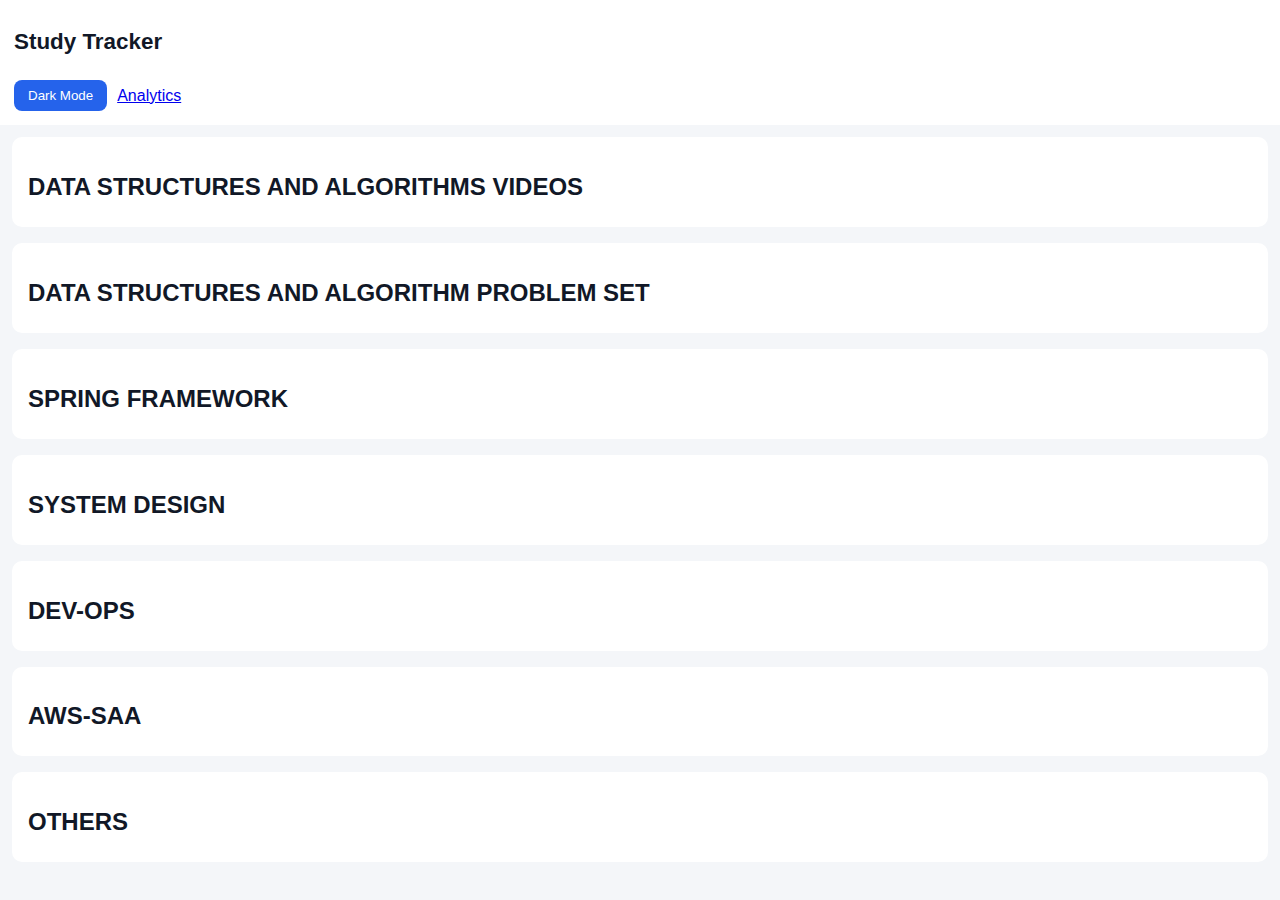
<file: index.html>
<!DOCTYPE html>
<html lang="en">
<head>
  <meta charset="UTF-8" />
  <title>Study Tracker</title>
  <meta name="viewport" content="width=device-width, initial-scale=1.0" />
  <link rel="stylesheet" href="css/style.css" />
</head>
<body>

<header>
  <h1>Study Tracker</h1>
  <button id="themeToggle">Dark Mode</button>
  <a href="analytics.html">Analytics</a>
</header>

<main id="tracker"></main>

<script src="js/data.js"></script>
<script src="js/storage.js"></script>
<script src="js/tracker.js"></script>
<script src="js/theme.js"></script>

</body>
</html>
</file>
<file: css/style.css>
:root {
  --bg: #f4f6f9;
  --card: #ffffff;
  --text: #111827;
  --accent: #2563eb;
}

.dark {
  --bg: #0b1220;
  --card: #111827;
  --text: #e5e7eb;
}

body {
  margin: 0;
  font-family: Arial, sans-serif;
  background: var(--bg);
  color: var(--text);
}

header {
  display: flex;
  flex-wrap: wrap;
  gap: 10px;
  align-items: center;
  padding: 14px;
  background: var(--card);
}

header h1 {
  flex: 1 1 100%;
  font-size: 1.4rem;
}

main {
  padding: 12px;
}

.card {
  background: var(--card);
  padding: 16px;
  margin-bottom: 16px;
  border-radius: 10px;
}

.item {
  cursor: pointer;
  padding: 10px;
  border-radius: 6px;
  margin-bottom: 6px;
}

.item:hover {
  background: rgba(37, 99, 235, 0.1);
}

.item.done {
  text-decoration: line-through;
  opacity: 0.6;
}

button {
  padding: 8px 14px;
  border-radius: 8px;
  border: none;
  background: var(--accent);
  color: white;
  cursor: pointer;
}

canvas {
  max-width: 100%;
  height: auto !important;
}

@media (max-width: 768px) {
  header h1 {
    font-size: 1.2rem;
  }
  .item {
    font-size: 0.95rem;
  }
}

/* -------------------- */
/* DAILY PROGRESS BARS */
/* -------------------- */

.daily-bars {
  display: flex;
  flex-direction: column;
  gap: 10px;
}

.daily-bar-wrapper {
  display: flex;
  align-items: center;
  gap: 10px;
}

.daily-bar-label {
  width: 70px;
  font-size: 0.85rem;
  color: var(--text);
  opacity: 0.8;
}

.daily-bar-track {
  flex: 1;
  height: 10px;
  background: rgba(0, 0, 0, 0.1);
  border-radius: 6px;
  overflow: hidden;
}

.dark .daily-bar-track {
  background: rgba(255, 255, 255, 0.15);
}

.daily-bar-fill {
  height: 100%;
  background: var(--accent);
  border-radius: 6px;
}
.card h2 {
  margin-bottom: 10px;
}

h3 {
  margin-top: 10px;
  cursor: pointer;
}

.item {
  padding: 6px 0;
  cursor: pointer;
}

.item.done {
  text-decoration: line-through;
  opacity: 0.6;
}
/* ---------- Chart Sizing ---------- */

.st-chart-container {
  max-width: 1450px;       /* controls width */
  height: 500px;          /* controls height */
  margin: 0 auto 30px;    /* center + spacing */
  position: relative;
}

@media (max-width: 1450px) {
  .st-chart-container {
    max-width: 100%;
    height: 500px;
  }
}

.chart-container {
  max-width: 1400px;       /* controls width */
  height: 450px;          /* controls height */
  margin: 0 auto 30px;    /* center + spacing */
  position: relative;
  display: flex;
  justify-content: center;
  align-items: center;

}


.chart-container canvas {
  width: 100% !important;
  height: 450px !important; /* 👈 FIXED HEIGHT */
  display: block;
}

@media (max-width: 1400px) {
  .chart-container {
    max-width: 100%;
    height: 450px;
  }
}

/* ---------- Topic Pie Grid ---------- */

.topic-grid {
  display: grid;
  grid-template-columns: repeat(auto-fit, minmax(200px, 1fr));
  gap: 20px;
  margin-top: 20px;
}

.topic-grid > div {
  background: var(--card);
  padding: 12px;
  border-radius: 10px;
  text-align: center;
}

/* Chart sizing */
.topic-grid canvas {
  width: 100% !important;
  height: 450px !important;
}

.topic-grid h3 {
  margin-bottom: 10px;
  font-size: 1rem;
  text-align: center;
}
</file>
